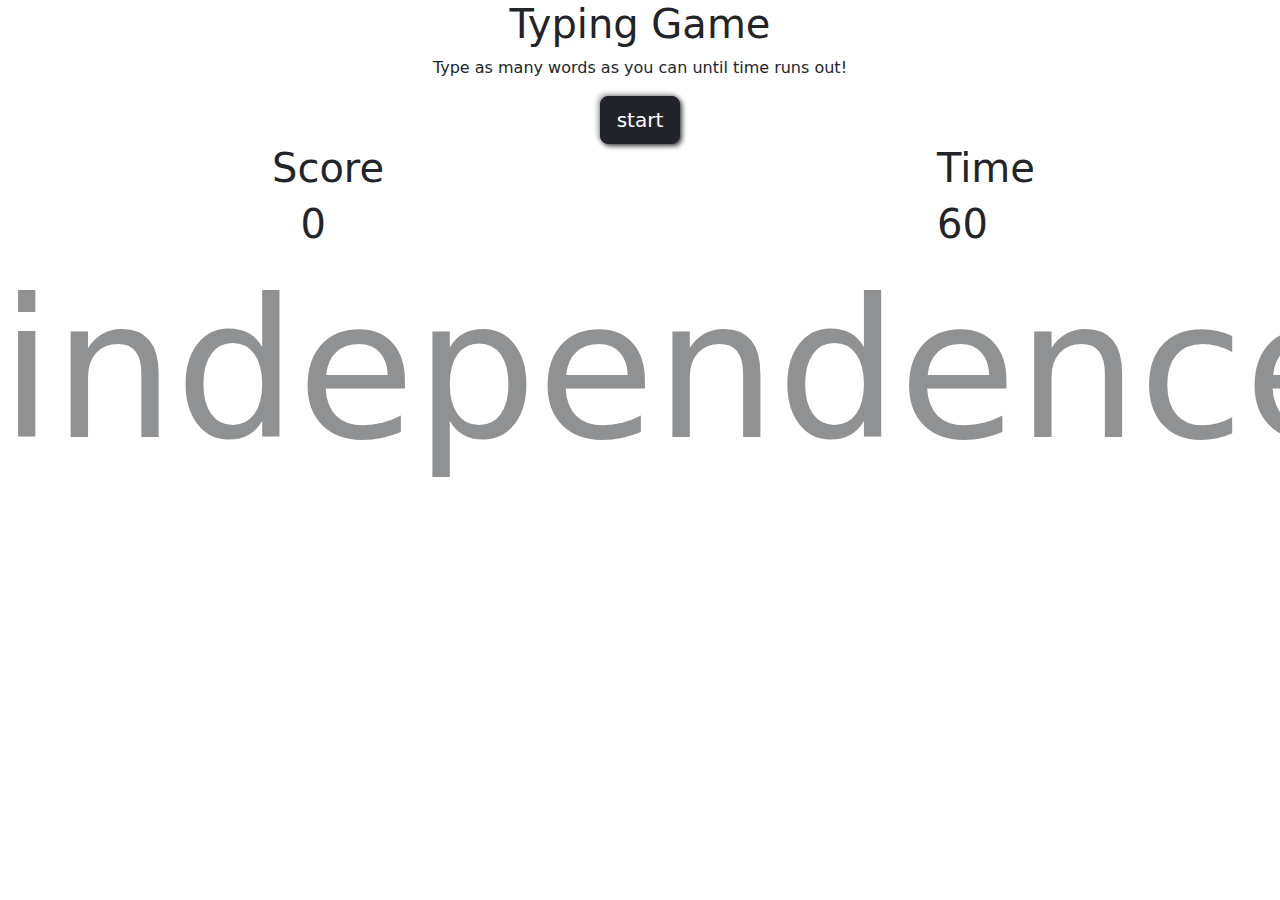
<file: index.html>
<!DOCTYPE html>
<html lang="en">
<head>
    <meta charset="UTF-8">
    <meta name="viewport" content="width=device-width, initial-scale=1.0">
    <link rel="stylesheet" type="text/css" href="style.css">
    <link href="https://cdn.jsdelivr.net/npm/bootstrap@5.3.3/dist/css/bootstrap.min.css" rel="stylesheet" integrity="sha384-QWTKZyjpPEjISv5WaRU9OFeRpok6YctnYmDr5pNlyT2bRjXh0JMhjY6hW+ALEwIH" crossorigin="anonymous">
    <title>Document</title>
</head>
<body style="">
    <div class="headtext">
        <h1>Typing Game</h1>
        <p>Type as many words as you can until time runs out!</p>
        <button class="btn btn-dark btn-lg box-shadow" style="box-shadow: 2px 2px 5px rgb(62, 62, 62), -2px -2px 5px rgba(138, 138, 138, 0.7);" onclick="updateCountdown();" id="startbutton" >start</button>
    </div>
    <div>
        <div class="container">
            <div class="row">
                <div class="col-sm-2 "></div>
                <div class="col-sm-1 ">
                    <h1>Score</h1>
                    <h1 id="score" style="margin-left: 40%;">0</h1>
                </div>
                <div class="col-sm-6 "></div>
                <div class="col-sm-3 ">
                    <h1>Time</h1>
                    <h1 id="time" style="margin-left: 0%">60</h1>
                </div>
            </div>
        </div>
    </div>
    <div>
        <h1 class="targettext" id="target-text">hello</h1>
    </div>
    <script src="algarithm.js"></script>
    <script src="https://cdn.jsdelivr.net/npm/bootstrap@5.3.3/dist/js/bootstrap.bundle.min.js" integrity="sha384-YvpcrYf0tY3lHB60NNkmXc5s9fDVZLESaAA55NDzOxhy9GkcIdslK1eN7N6jIeHz" crossorigin="anonymous"></script>
</body>
</html>
</file>
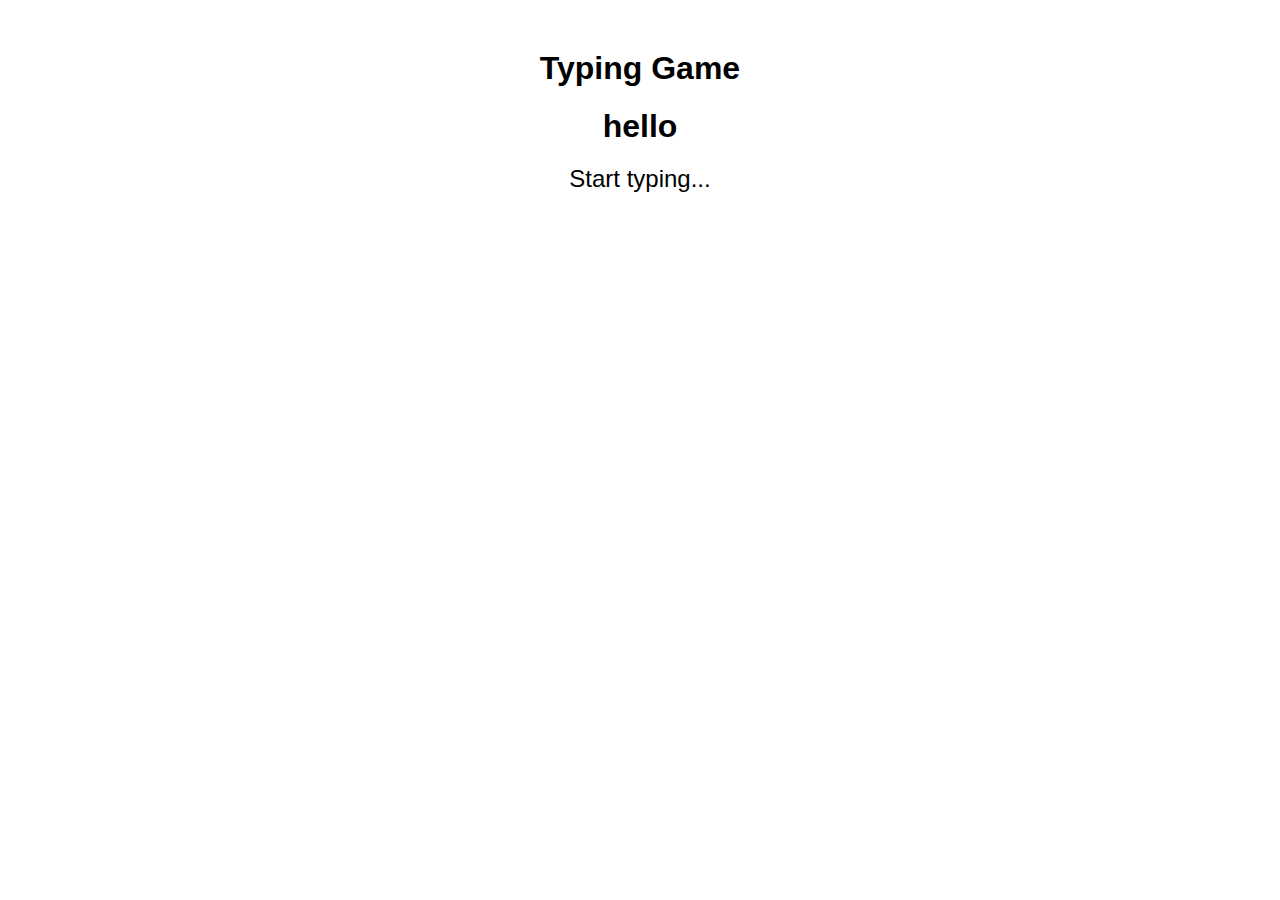
<file: index2.html>
<!DOCTYPE html>
<html lang="en">
<head>
    <meta charset="UTF-8">
    <meta name="viewport" content="width=device-width, initial-scale=1.0">
    <title>Typing Game</title>
    <style>
        body {
            font-family: Arial, sans-serif;
            text-align: center;
            margin-top: 50px;
        }

        .texttype {
            font-size: 2rem;
            margin-bottom: 20px;
        }

        .highlight {
            color: green;
        }

        .error {
            color: red;
        }

        .typed-text {
            font-size: 1.5rem;
            margin-top: 20px;
        }
    </style>
</head>
<body>
    <h1>Typing Game</h1>
    <div>
        <h1 class="texttype" id="target-text">hello</h1>
    </div>
    <div class="typed-text" id="typed-text">Start typing...</div>

    <script>
        const targetText = "hello"; // ข้อความเป้าหมาย
        let typedText = ""; // เก็บข้อความที่ผู้ใช้พิมพ์
        const targetElement = document.getElementById("target-text");
        const typedElement = document.getElementById("typed-text");

        // ฟังเหตุการณ์ keydown
        document.addEventListener("keydown", (event) => {
            // กด Backspace เพื่อลบตัวอักษร
            if (event.key === "Backspace") {
                typedText = typedText.slice(0, -1);
            } 
            // กดตัวอักษรทั่วไป
            else if (event.key.length === 1) {
                typedText += event.key;
            }

            // อัปเดตข้อความที่พิมพ์และสี
            let highlightedText = "";
            for (let i = 0; i < targetText.length; i++) {
                if (i < typedText.length) {
                    if (typedText[i] === targetText[i]) {
                        highlightedText += `<span class="highlight">${targetText[i]}</span>`;
                    } else {
                        highlightedText += `<span class="error">${targetText[i]}</span>`;
                    }
                } else {
                    highlightedText += targetText[i];
                }
            }

            // อัปเดต HTML
            targetElement.innerHTML = highlightedText;

            // แสดงข้อความที่ผู้ใช้พิมพ์
            typedElement.textContent = typedText || "Start typing...";
        });
    </script>
</body>
</html>
</file>
<file: style.css>
.headtext {
    text-align: center;
}
.targettext{
    text-align: center;
    opacity: 0.5; 
    font-size: 1200%;
}
</file>
